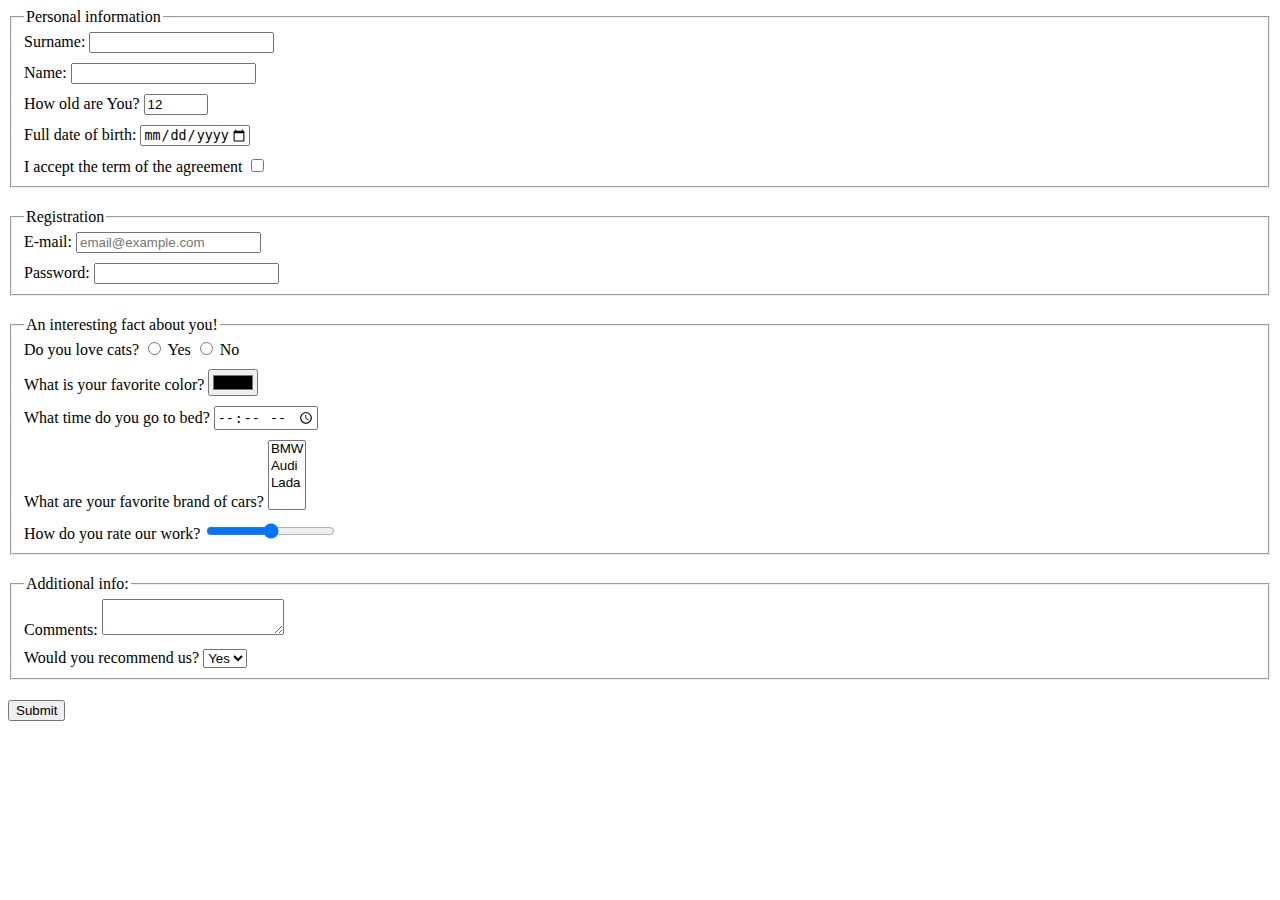
<file: index.html>
<!doctype html><html lang="en"><head><meta charset="UTF-8"><meta name="viewport" content="width=device-width, user-scalable=no, initial-scale=1.0, maximum-scale=1.0, minimum-scale=1.0"><meta http-equiv="X-UA-Compatible" content="ie=edge"><title>HTML Form</title><link rel="stylesheet" href="style.5ed2f253.css"></head><body> <form class="form" action="https://mate-academy-form-lesson.herokuapp.com/create-application" method="POST" onsubmit="onSubmit()" autocomplete="off">  <fieldset class="fieldset"> <legend class="legend">Personal information</legend> <label class="form-label" for="surname"> Surname: <input class="form-input" type="text" name="surname" id="surname" required> </label> <label class="form-label" for="name"> Name: <input class="form-input" type="text" name="name" id="name" required> </label> <label class="form-label" for="user-age"> How old are You? <input type="number" name="user-age" value="12" min="12" max="100" required> </label> <label class="form-label" for="date-of-bidth"> Full date of birth: <input class="form-input" type="date" name="date-of-bidth" id="date-of-bidth" min="2018-01-01" max="2022-01-01"> </label> <label class="form-label" for="term"> I accept the term of the agreement <input class="form-input" type="checkbox" name="term" id="term" required> </label> </fieldset>  <fieldset class="fieldset"> <legend class="legend">Registration</legend> <label class="form-label" for="email"> E-mail: <input class="form-input" type="email" placeholder="email@example.com" name="email" id="email" required> </label> <label class="form-label" for="password"> Password: <input class="form-input" type="password" name="password" id="password" minlength="8" maxlength="16" required> </label> </fieldset>  <fieldset class="fieldset"> <legend class="legend">An interesting fact about you!</legend> <div class="form-label" for="love-cats-radio"> Do you love cats? <label for="radio-yes"> <input class="form-input" type="radio" name="love-cats" id="radio-yes"> Yes </label> <label for="radio-no"> <input class="form-input" type="radio" name="love-cats" id="radio-no"> No </label> </div> <label class="form-label" for="color"> What is your favorite color? <input class="form-input" type="color" name="your-favorite-color" id="color"> </label> <label class="form-label" for="time"> What time do you go to bed? <input class="form-input" type="time" name="time-to-bed" id="time"> </label> <label class="form-label" for="cars"> What are your favorite brand of cars? <select class="form-select" name="favorite-brand" id="cars" required multiple> <option value=" " disabled selected hidden> Choose a brand </option> <option value="BMW">BMW</option> <option value="Audi">Audi</option> <option value="Lada">Lada</option> </select> </label> <label class="form-label" for="rate"> How do you rate our work? <input class="form-input" type="range" name="rate-owr-work" id="rate"> </label> </fieldset>  <fieldset class="fieldset"> <legend class="legend">Additional info:</legend> <label class="form-label" for="comments"> Comments: <textarea class="form-textarea" name="comments" id="comments">
          </textarea> </label> <label class="form-label" for="recommendation"> Would you recommend us? <select class="form-select" name="recommendation" id="recommendation" required> <option value="Yes" selected>Yes</option> <option value="No">No</option> </select> </label> </fieldset> <button class="button" type="submit">Submit</button> </form> <script type="text/javascript" src="main.e97352c4.js"></script> </body></html>
</file>
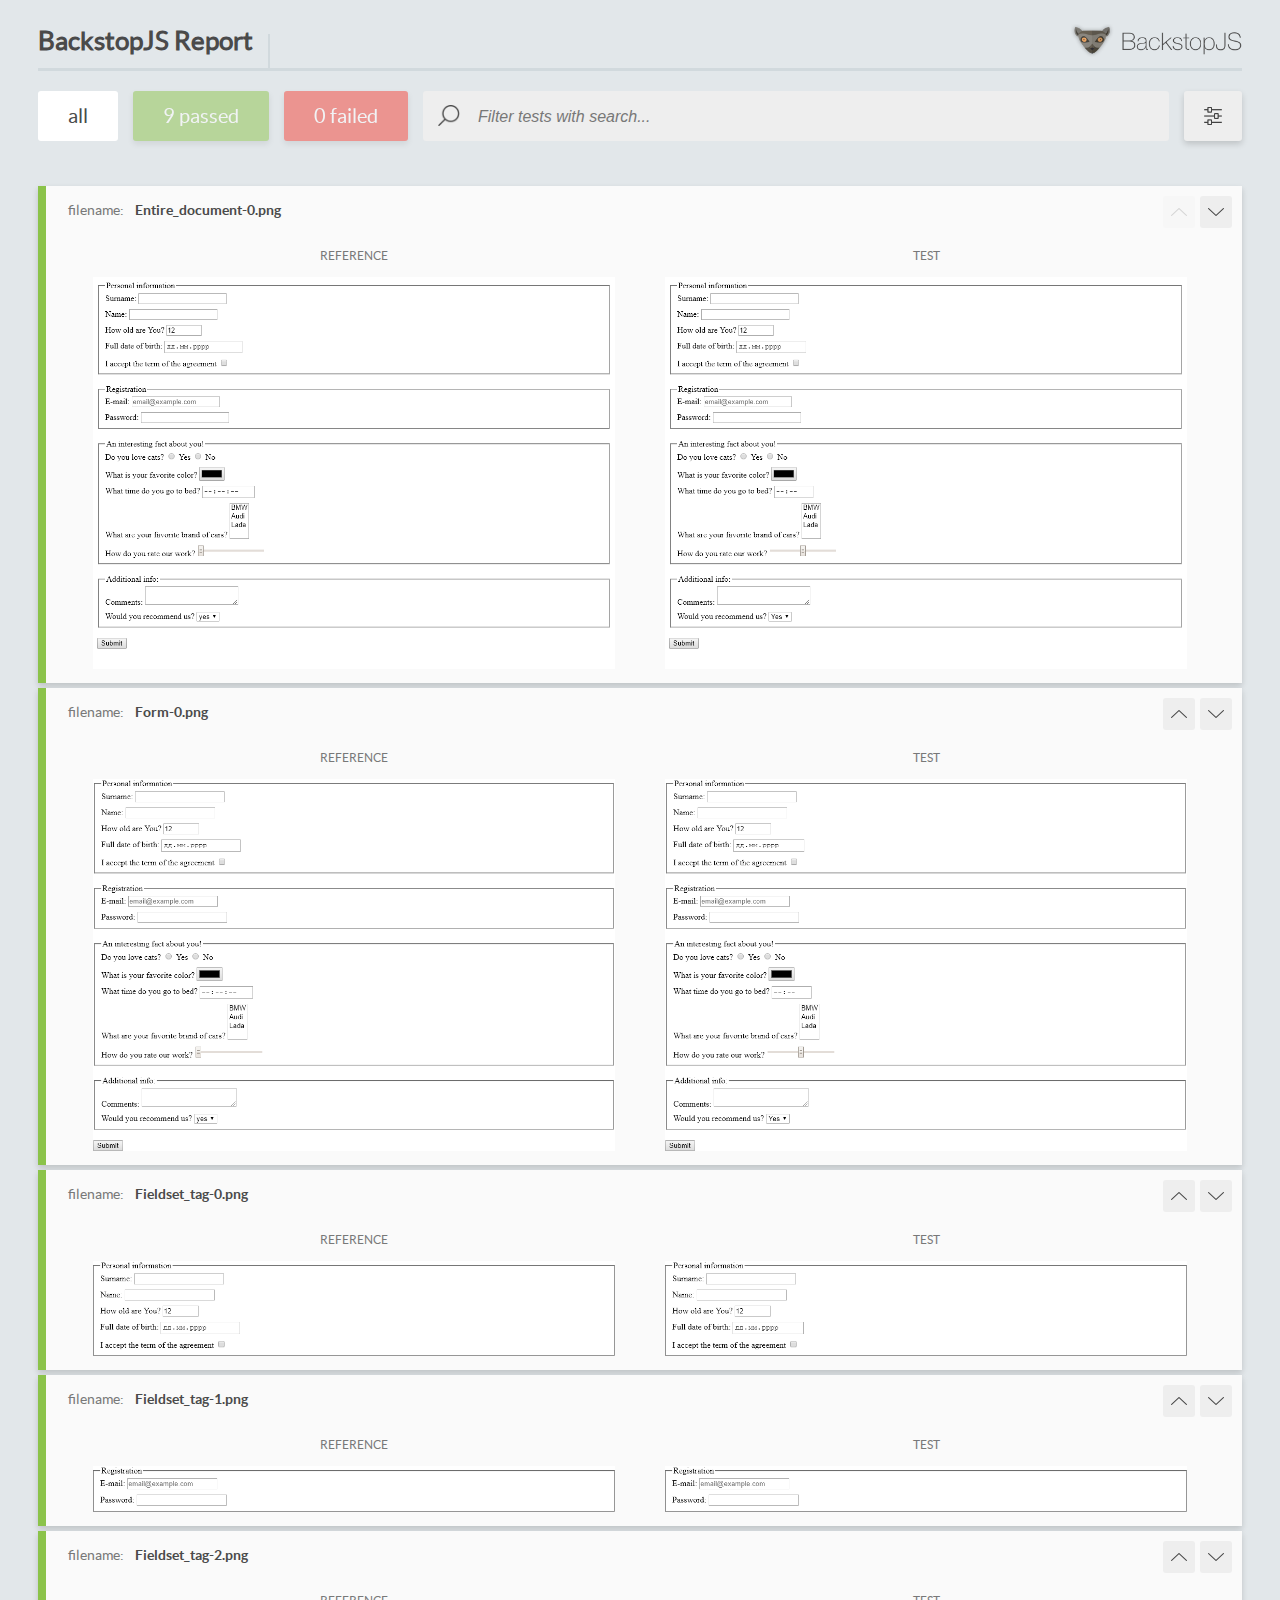
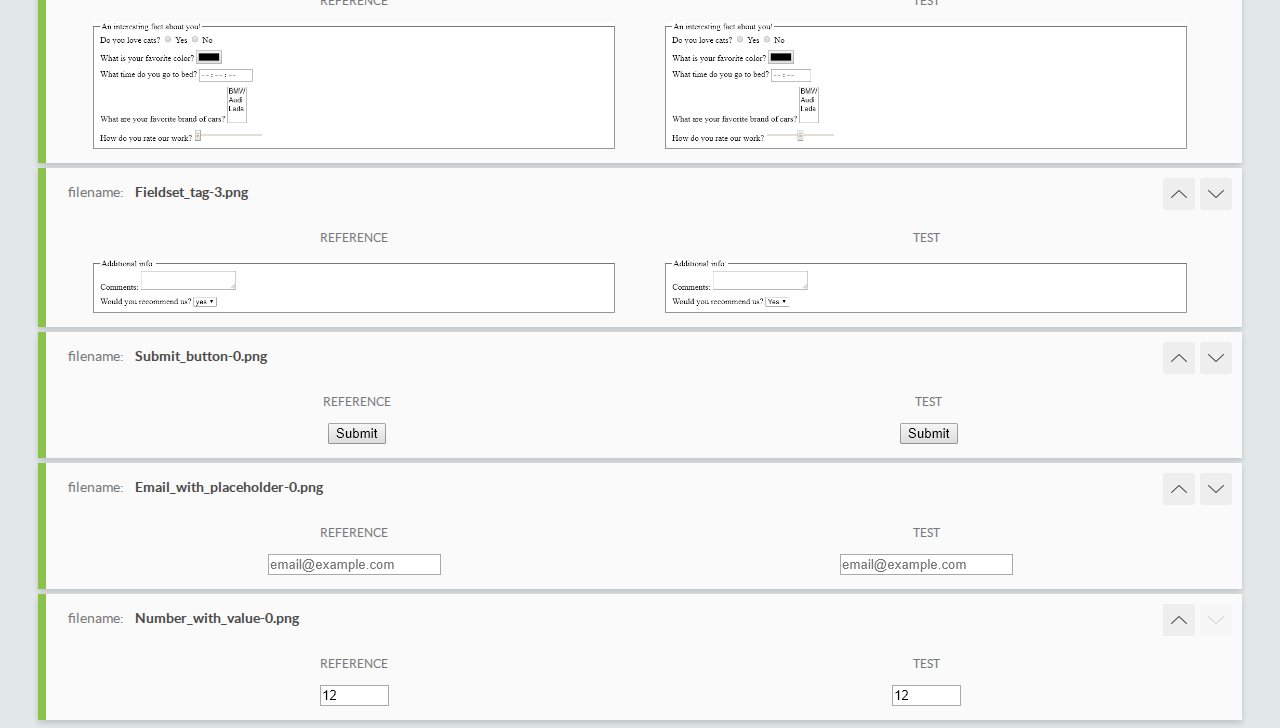
<file: report/html_report/index.html>
<!DOCTYPE html>
<html>
  <head>
    <meta charset="utf-8">
    <title>BackstopJS Report</title>

    <style>
      @font-face {
          font-family: 'latoregular';
          src: url('./assets/fonts/lato-regular-webfont.woff2') format('woff2'),
              url('./assets/fonts/lato-regular-webfont.woff') format('woff');
          font-weight: 400;
          font-style: normal;
      }
      @font-face {
          font-family: 'latobold';
          src: url('./assets/fonts/lato-bold-webfont.woff2') format('woff2'),
              url('./assets/fonts/lato-bold-webfont.woff') format('woff');
          font-weight: 700;
          font-style: normal;
      }

      .ReactModal__Body--open {
          overflow: hidden;
      }
      .ReactModal__Body--open .header {
        display: none;
      }

    </style>
  </head>
  <body style="background-color: #E2E7EA">
    <div id="root">

    </div>
    <script type="text/javascript">
      function report (report) { // eslint-disable-line no-unused-vars
        window.tests = report;
      }
    </script>
    <script type="text/javascript" src="config.js"></script>
    <script type="text/javascript" src="index_bundle.js"></script>
  </body>
</html>
</file>
<file: style.5ed2f253.css>
.fieldset{margin-bottom:20px;padding-bottom:0}.form-label{display:block;margin-bottom:10px}
/*# sourceMappingURL=style.5ed2f253.css.map */
</file>
